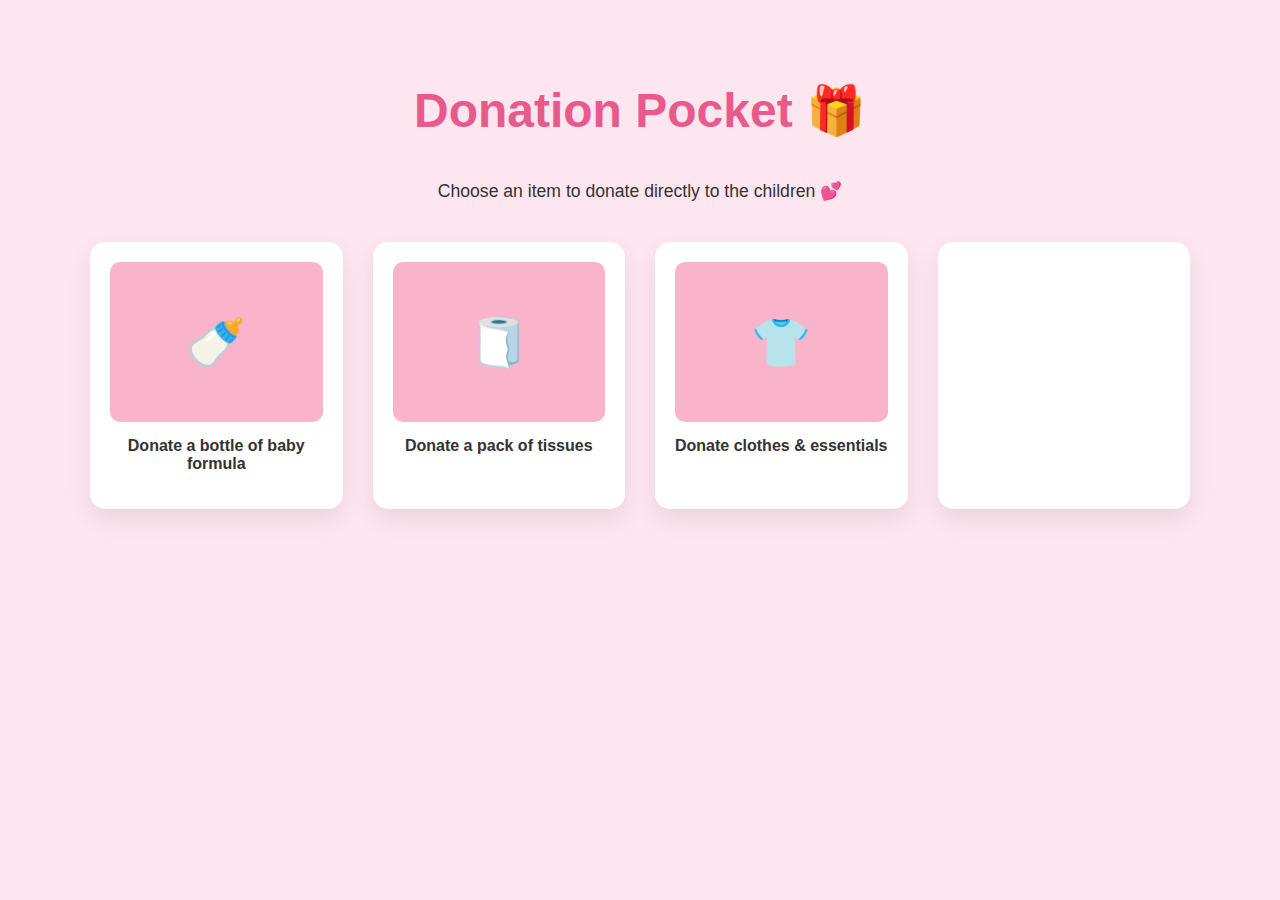
<file: donation-pocket.html>
<!DOCTYPE html>
<html lang="en">
<head>
  <meta charset="UTF-8">
  <title>Donation Pocket | Juba Rescue Centre</title>
  <meta name="viewport" content="width=device-width, initial-scale=1.0">

  <style>
    body {
      margin: 0;
      font-family: 'Poppins', sans-serif;
      background: #fde6ef;
      color: #333;
    }

    h1 {
      text-align: center;
      padding: 50px 20px 10px;
      font-size: 3rem;
      color: #e85a8c;
    }

    p.subtitle {
      text-align: center;
      margin-bottom: 40px;
      font-size: 1.1rem;
    }

    /* CARD GRID */
    .grid {
      display: grid;
      grid-template-columns: repeat(auto-fit, minmax(250px, 1fr));
      gap: 30px;
      padding: 0 40px 60px;
      max-width: 1100px;
      margin: auto;
    }

    .card {
      background: #fff;
      border-radius: 15px;
      padding: 20px;
      text-align: center;
      position: relative;
      cursor: pointer;
      box-shadow: 0 10px 25px rgba(0,0,0,0.08);
      transition: transform 0.3s ease;
    }

    .card:hover {
      transform: translateY(-8px);
    }

    .img-placeholder {
      height: 160px;
      background: #f9b4cc;
      border-radius: 10px;
      display: flex;
      align-items: center;
      justify-content: center;
      font-size: 3rem;
    }

    .price {
      position: absolute;
      inset: 0;
      background: rgba(232,90,140,0.9);
      color: white;
      font-size: 1.8rem;
      display: flex;
      align-items: center;
      justify-content: center;
      border-radius: 15px;
      opacity: 0;
      transition: opacity 0.3s ease;
    }

    .card:hover .price {
      opacity: 1;
    }

    .card p {
      margin-top: 15px;
      font-weight: 600;
    }

    /* FORM */
    .form-box {
      display: none;
      background: #fff;
      max-width: 500px;
      margin: 0 auto 60px;
      padding: 30px;
      border-radius: 15px;
      text-align: center;
    }

    .form-box input {
      width: 100%;
      padding: 12px;
      margin-bottom: 15px;
      border-radius: 8px;
      border: 1px solid #ccc;
    }

    .btn {
      background: #e85a8c;
      color: white;
      border: none;
      padding: 12px 25px;
      border-radius: 30px;
      cursor: pointer;
      font-size: 1rem;
    }

    .success {
      display: none;
      text-align: center;
      font-size: 1.3rem;
      margin-bottom: 50px;
    }

    /* FOOTER */
    footer {
      background: #222;
      color: white;
      text-align: center;
      padding: 20px;
      font-size: 0.9rem;
    }
  </style>
</head>
<body>

  <h1>Donation Pocket 🎁</h1>
  <p class="subtitle">Choose an item to donate directly to the children 💕</p>

  <!-- CARDS -->
  <section class="grid">
    <div class="card" onclick="openForm('Baby Formula')">
      <div class="img-placeholder">🍼</div>
      <div class="price">KES 2,500</div>
      <p>Donate a bottle of baby formula</p>
    </div>

    <div class="card" onclick="openForm('Tissues')">
      <div class="img-placeholder">🧻</div>
      <div class="price">KES 500</div>
      <p>Donate a pack of tissues</p>
    </div>

    <div class="card" onclick="openForm('Clothes')">
      <div class="img-placeholder">👕</div>
      <div class="price">KES 3,000</div>
      <p>Donate clothes & essentials</p>
    </div>

    <div class="card" onclick="openForm('Food Supplies')">
      <di
</file>
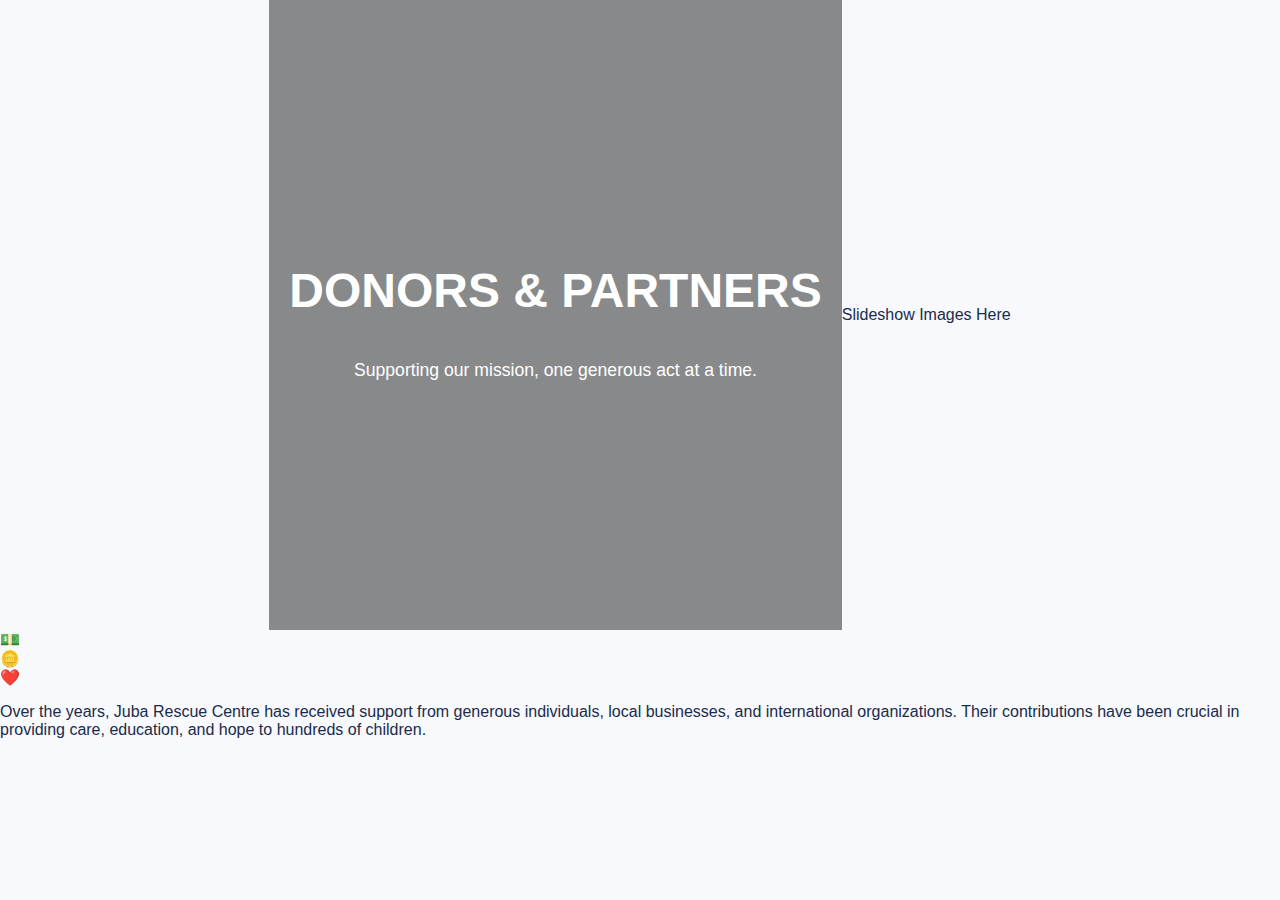
<file: donors.html>
<!DOCTYPE html>
<html lang="en">
<head>
  <meta charset="UTF-8" />
  <meta name="viewport" content="width=device-width, initial-scale=1.0"/>
  <title>Donors & Partners | Juba Rescue Centre</title>
  <link rel="stylesheet" href="css/style.css" />
</head>
<body>

  <!-- HERO SLIDESHOW SECTION -->
  <section class="donors-hero">
    <div class="hero-overlay">
      <h1>DONORS & PARTNERS</h1>
      <p class="hero-quote">
        Supporting our mission, one generous act at a time.
      </p>
    </div>
    <!-- Placeholder for slideshow -->
    <div class="slideshow-placeholder">Slideshow Images Here</div>
  </section>

  <!-- DONATION ANIMATIONS -->
  <div class="donation-animations">
    <div class="money">💵</div>
    <div class="coin">🪙</div>
    <div class="heart">❤️</div>
  </div>

  <!-- CONTENT SECTION -->
  <section class="donors-content">
    <div class="donors-paragraph">
      <p>
        Over the years, Juba Rescue Centre has received support from generous individuals,
        local businesses, and international organizations. Their contributions have been
        crucial in providing care, education, and hope to hundreds of children.
      </
</file>
<file: css/style.css>
/* =========================
   GLOBAL
========================= */
body {
  margin: 0;
  font-family: "Poppins", sans-serif;
  background: #f7f9fc;
  color: #1a2b4c;
}

/* =========================
   TOP BAR
========================= */
.top-bar {
  display: flex;
  align-items: center;
  padding: 15px 50px;
}

.logo-circle {
  width: 38px;
  height: 38px;
  border-radius: 50%;
  background: #1a2b4c;
  margin-right: 12px;
}

.centre-name {
  font-size: 28px;
  font-weight: 700;
}

/* =========================
   NAVBAR
========================= */
.navbar {
  background: #fdfdfd;
  display: flex;
  justify-content: center;
  gap: 26px;
  padding: 14px;
  position: sticky;
  top: 0;
  z-index: 1000;
}

.navbar a {
  text-decoration: none;
  color: #1a2b4c;
  font-weight: 600;
  text-transform: uppercase;
}

.donate-btn {
  background: #1a2b4c;
  color: white !important;
  padding: 8px 20px;
  border-radius: 20px;
}

/* =========================
   HERO SLIDESHOW
========================= */
.hero {
  position: relative;
  height: 90vh;
  overflow: hidden;
}

.hero-slide {
  position: absolute;
  inset: 0;
  background-size: cover;
  background-position: center;
  opacity: 0;
  transition: opacity 1.2s ease-in-out;
}

.hero-slide.active {
  opacity: 1;
}

.hero::after {
  content: "";
  position: absolute;
  inset: 0;
  background: rgba(0,0,0,0.45);
  z-index: 1;
}

.hero-text {
  position: absolute;
  left: 70px;
  top: 50%;
  transform: translateY(-50%);
  z-index: 2;
  color: white;
  max-width: 600px;
}

.hero-text h1 {
  font-size: 60px;
  margin-bottom: 15px;
}

.hero-text p {
  font-size: 18px;
  line-height: 1.6;
}

.read-more-btn {
  display: inline-block;
  margin-top: 22px;
  padding: 10px 26px;
  background: white;
  color: #1a2b4c;
  text-decoration: none;
  font-weight: 600;
  border-radius: 25px;
}

/* =========================
   STORY SECTION
========================= */
.home-story {
  display: flex;
  gap: 40px;
  padding: 80px 70px;
  align-items: center;
  background: white;
}

.story-text {
  flex: 1;
}

.story-text h2 {
  font-size: 34px;
  margin-bottom: 15px;
}

.story-text p {
  line-height: 1.7;
  margin-bottom: 12px;
}

.story-slideshow {
  flex: 1;
}

.story-slideshow img {
  width: 100%;
  border-radius: 15px;
}

/* =========================
   DONATE HERO (CTA)
========================= */
.donate-hero {
  position: relative;
  height: 90vh;
  background: url("donate-cta.jpg") center/cover no-repeat;
}

.donate-hero::after {
  content: "";
  position: absolute;
  inset: 0;
  background: rgba(0,0,0,0.5);
}

.donate-text {
  position: absolute;
  bottom: 60px;
  left: 60px;
  color: white;
  max-width: 500px;
  z-index: 1;
}

.donate-text h2 {
  font-size: 48px;
  margin-bottom: 10px;
}

.donate-text p {
  font-size: 18px;
  line-height: 1.6;
}

.donate-text a {
  display: inline-block;
  margin-top: 20px;
  padding: 12px 30px;
  background: #ff6b6b;
  color: white;
  text-decoration: none;
  border-radius: 30px;
  font-weight: 600;
}

/* =========================
   FOOTER
========================= */
footer {
  background: #1a2b4c;
  color: white;
  text-align: center;
  padding: 30px;
}

/* ABOUT PAGE */

/* HERO */
.about-hero {
  height: 70vh;
  background: url("../images/about-hero.jpg") center/cover no-repeat;
  position: relative;
}

.hero-overlay {
  height: 100%;
  background: rgba(0,0,0,0.45);
  display: flex;
  flex-direction: column;
  justify-content: center;
  align-items: center;
  color: white;
  text-align: center;
  padding: 20px;
}

.hero-overlay h1 {
  font-size: 3rem;
  font-weight: bold;
}

.hero-quote {
  font-size: 1.1rem;
  margin-top: 10px;
}

/* STORY SECTION */
.about-story {
 background-color: #fafafa;
  padding: 60px 8%;
}

/* Timeline */
.timeline {
  display: flex;
  justify-content: space-between;
  color: maroon;
  font-weight: bold;
  border-bottom: 2px solid maroon;
  padding-bottom: 15px;
  margin-bottom: 50px;
}

/* Content layout */
.story-content {
  display: flex;
  gap: 40px;
  align-items: center;
}

.story-text {
  flex: 1;
  font-size: 1rem;
  line-height: 1.7;
}

.story-slideshow {
  flex: 1;
  max-width: 350px;
}

.story-slideshow img {
  width: 100%;
  border-radius: 8px;
}

/* MISSION & VISION */
.mission-vision {
 background-color: #fafafa;
  padding: 60px 8%;
  display: flex;
  gap: 30px;
}

.mv-card {
  background: #fff;
  padding: 30px;
  border-radius: 8px;
  flex: 1;
}

/* IDENTITY */
.identity {
background-color: #fafafa;
  padding: 40px 0;
  text-align: center;
}

.identity h2 {
  font-size: 2rem;
  font-weight: bold;
}

/* CTA */
.about-cta {
background-color: #fafafa;
  text-align: center;
  padding: 50px 20px;
}

.donate-btn {
  display: inline-block;
  margin-top: 15px;
  background: maroon;
  color: white;
  padding: 12px 25px;
  text-decoration: none;
  border-radius: 5px;
}

/* FOOTER */
.footer {
  background: #5a0000;
  color: white;
  text-align: center;
  padding: 20px;
}
/* EDUCATION PAGE */

/* HERO */
.edu-hero {
  height: 70vh;
  background: url("../images/edu-hero.jpg") center/cover no-repeat;
  position: relative;
}

.edu-hero .hero-overlay {
  height: 100%;
  width: 100%;
  background: rgba(0, 123, 255, 0.2); /* lighter overlay for visibility */
  display: flex;
  flex-direction: column;
  justify-content: center;
  align-items: center;
  color: white;
  text-align: center;
  padding: 20px;
}

.edu-hero h1 {
  font-size: 3rem;
  font-weight: bold;
}

.edu-hero .hero-quote {
  font-size: 1.2rem;
  margin-top: 10px;
  max-width: 600px;
}

/* EDUCATION CONTENT */
.edu-content {
  padding: 60px 8%;
  background-color: #d6edff; /* baby blue */
  display: flex;
  flex-direction: column;
  gap: 60px;
}

.edu-item {
  display: flex;
  align-items: center;
  gap: 40px;
}

.edu-item.reverse {
  flex-direction: row-reverse;
}

.edu-text {
  flex: 1;
  font-size: 1rem;
  line-height: 1.7;
}

.edu-text h2 {
  font-size: 1.8rem;
  color: #004080; /* darker blue */
  margin-bottom: 15px;
}

.edu-img {
  flex: 1;
  max-width: 400px;
}

.edu-img img {
  width: 100%;
  border-radius: 8px;
}

/* DONATE SECTION */
.page-donate {
  background: url("../images/donate-edu.jpg") center/cover no-repeat;
  position: relative;
  height: 50vh;
  display: flex;
  justify-content: center;
  align-items: center;
}

.page-donate .donate-overlay {
  background: rgba(0,0,0,0.25); /* slight dark overlay */
  width: 100%;
  height: 100%;
  display: flex;
  flex-direction: column;
  justify-content: center;
  align-items: center;
  color: white;
  text-align: center;
  padding: 20px;
}

.page-donate .donate-overlay h3 {
  font-size: 2rem;
  margin-bottom: 20px;
}

.page-donate .donate-btn {
  background: #004080;
  color: white;
  padding: 12px 25px;
  text-decoration: none;
  border-radius: 5px;
}

/* IDENTITY SECTION */
.identity {
  background-color: #d6edff;
  padding: 40px 0;
  text-align: center;
}

.identity h2 {
  font-size: 2rem;
  font-weight: bold;
  color: #004080;
}

/* FOOTER */
.footer {
  background: #004080;
  color: white;
  text-align: center;
  padding: 20px;
}

/* RESPONSIVE ADJUSTMENTS */
@media (max-width: 768px) {
  .edu-item {
    flex-direction: column;
    text-align: center;
  }

  .edu-item.reverse {
    flex-direction: column;
  }

  .edu-img {
    max-width: 100%;
  }
}
/* BASIC AMENITIES PAGE */

/* HERO */
.amenities-hero {
  height: 70vh;
  background-color: #87cefa; /* temporary color for hero */
  position: relative;
}

.amenities-hero .hero-overlay {
  height: 100%;
  width: 100%;
  background: rgba(0, 123, 255, 0.2);
  display: flex;
  flex-direction: column;
  justify-content: center;
  align-items: center;
  color: white;
  text-align: center;
  padding: 20px;
}

.amenities-hero h1 {
  font-size: 3rem;
  font-weight: bold;
}

.amenities-hero .hero-quote {
  font-size: 1.2rem;
  margin-top: 10px;
  max-width: 600px;
}

/* INTRO SECTION */
.amenities-intro {
  display: flex;
  gap: 40px;
  padding: 60px 8%;
  background-color: #d6edff;
  align-items: center;
}

.intro-text {
  flex: 1;
  font-size: 1rem;
  line-height: 1.7;
}

.image-placeholder {
  width: 100%;
  height: 200px;
  background-color: #b0e0e6;
  display: flex;
  justify-content: center;
  align-items: center;
  border-radius: 8px;
  font-weight: bold;
  color: #004080;
}

/* AMENITIES NAV */
.amenities-nav {
  display: flex;
  justify-content: space-around;
  background-color: #bce0ff;
  padding: 30px 10px;
  flex-wrap: wrap;
  gap: 20px;
}

.amenity-item {
  display: flex;
  flex-direction: column;
  align-items: center;
  cursor: pointer;
  transition: transform 0.3s ease, filter 0.3s ease;
}

.icon-placeholder {
  width: 50px;
  height: 50px;
  font-size: 2rem;
  display: flex;
  justify-content: center;
  align-items: center;
  margin-bottom: 10px;
  background-color: #87cefa;
  border-radius: 10px;
}

.amenity-item p {
  margin: 0;
  font-weight: bold;
  color: #004080;
}

.amenity-item:hover {
  transform: translateY(-5px) scale(1.05);
  filter: drop-shadow(0 4px 6px rgba(0,0,0,0.2));
}

/* DONATE SECTION */
.page-donate {
  background-color: #add8e6; /* temporary color */
  position: relative;
  height: 50vh;
  display: flex;
  justify-content: center;
  align-items: center;
}

.page-donate .donate-overlay {
  background: rgba(0,0,0,0.25);
  width: 100%;
  height: 100%;
  display: flex;
  flex-direction: column;
  justify-content: center;
  align-items: center;
  color: white;
  text-align: center;
  padding: 20px;
}

.page-donate .donate-overlay h3 {
  font-size: 2rem;
  margin-bottom: 20px;
}

.page-donate .donate-btn {
  background: #004080;
  color: white;
  padding: 12px 25px;
  text-decoration: none;
  border-radius: 5px;
}

/* IDENTITY & FOOTER reuse existing classes */

/* RESPONSIVE */
@media (max-width: 768px) {
  .amenities-intro {
    flex-direction: column;
    text-align: center;
  }
  .amenities-nav {
    flex-direction: column;
    gap: 15px;
  }
}
/* DONORS HERO / SLIDESHOW */
.donors-hero {
  position: relative;
  height: 70vh;
  width: 100%;
  overflow: hidden;
  display: flex;
  justify-content: center;
  align-items: center;
}

.slideshow-container {
  width: 100%;
  height: 100%;
  position: relative;
}

.slide {
  display: none;
  height: 100%;
  width: 100%;
  position: absolute;
  top: 0;
  left: 0;
}

.slide.active {
  display: flex;
  flex-direction: column;
  align-items: center;
  justify-content: center;
}

.slide-img {
  width: 100%;
  height: 70%;
  background-size: cover;
  background-position: center;
  border-radius: 8px;
}

.slide-text {
  text-align: center;
  margin-top: 10px;
  color: #004080;
}

.slide-text h2 {
  font-size: 2rem;
  font-weight: bold;
}

.slide-text p {
  font-size: 1.1rem;
  margin-top: 5px;
}

/* Navigation arrows */
.prev, .next {
  cursor: pointer;
  position: absolute;
  top: 50%;
  width: auto;
  padding: 12px;
  margin-top: -22px;
  color: #004080;
  font-weight: bold;
  font-size: 2rem;
  user-select: none;
}

.prev { left: 10px; }
.next { right: 10px; }

.prev:hover, .next:hover {
  color: #000;
}

/* Donation animations, content, CTA, identity, footer reuse previous CSS */
/* FAQ PAGE */

/* HERO */
.faq-hero {
  background-color: #ffe6ec;
  text-align: center;
  padding: 80px 20px;
}

.faq-hero h1 {
  font-size: 3rem;
  color: #800020;
}

.faq-hero p {
  margin-top: 10px;
  font-size: 1.1rem;
}

/* FAQ SECTION */
.faq-section {
  background-color: #fffafc;
  padding: 60px 8%;
}

.faq-item {
  margin-bottom: 20px;
  border-radius: 8px;
  overflow: hidden;
  border: 1px solid #f4b6c2;
}

.faq-question {
  width: 100%;
  background-color: #ffd6df;
  border: none;
  padding: 18px;
  font-size: 1rem;
  font-weight: bold;
  cursor: pointer;
  text-align: left;
}

.faq-answer {
  display: none;
  padding: 15px;
  background-color: #fff;
  line-height: 1.6;
}

/* FORM */
.faq-form-section {
  background-color: #ffeef3;
  padding: 60px 8%;
  text-align: center;
}

.faq-form {
  max-width: 500px;
  margin: auto;
  display: flex;
  flex-direction: column;
  gap: 15px;
}

.faq-form input,
.faq-form textarea {
  padding: 12px;
  border-radius: 5px;
  border: 1px solid #f4b6c2;
}

.faq-form button {
  background-color: #800020;
  color: white;
  border: none;
  padding: 12px;
  border-radius: 5px;
  cursor: pointer;
}
/* PROJECTS PAGE */

/* HERO */
.projects-hero {
  height: 70vh;
  background-color: #ffd6df; /* placeholder for big image */
  display: flex;
  justify-content: center;
  align-items: center;
}

.projects-hero h1 {
  font-size: 4rem;
  font-weight: bold;
  color: #800020;
}

/* PROJECTS SECTION */
.projects-section {
  background-color: #ffeef3;
  padding: 60px 8%;
  display: flex;
  gap: 30px;
  flex-wrap: wrap;
  justify-content: center;
}

/* CARD */
.project-card {
  width: 280px;
  height: 360px;
  perspective: 1000px;
  cursor: pointer;
}

.card-inner {
  width: 100%;
  height: 100%;
  position: relative;
  transition: transform 0.8s;
  transform-style: preserve-3d;
}

.project-card.flipped .card-inner {
  transform: rotateY(180deg);
}

.card-front,
.card-back {
  position: absolute;
  width: 100%;
  height: 100%;
  backface-visibility: hidden;
  background-color: #fffafc;
  border-radius: 12px;
  padding: 20px;
  box-shadow: 0 4px 10px rgba(0,0,0,0.15);
  text-align: center;
}

.card-front h3,
.card-back h3 {
  color: #800020;
}

.project-img {
  font-size: 4rem;
  margin-bottom: 15px;
}

/* BACK */
.card-back {
  transform: rotateY(180deg);
}

.card-back p {
  margin: 15px 0;
}
/* TOP BAR */
.top-bar {
  display: flex;
  align-items: center;
  gap: 10px;
  padding: 8px 20px;
  font-weight: bold;
  font-size: 1rem;
}

.top-bar img {
  width: 30px;
  height: 30px;
  border-radius: 50%;
}

/* NAVBAR */
.navbar {
  background: #fff;
  display: flex;
  justify-content: center;
  gap: 25px;
  padding: 12px 0;
  box-shadow: 0 2px 6px rgba(0,0,0,0.1);
  position: sticky;
  top: 0;
  z-index: 100;
}

.navbar a {
  text-decoration: none;
  color: #001f5b;
  font-weight: bold;
  text-transform: uppercase;
  padding: 8px 12px;
  transition: background 0.3s, color 0.3s;
  border-radius: 5px;
}

.navbar a:hover {
  background: #f0f0f0;
}

.navbar a.donate-btn {
  background: #001f5b;
  color: #fff;
}
</file>
